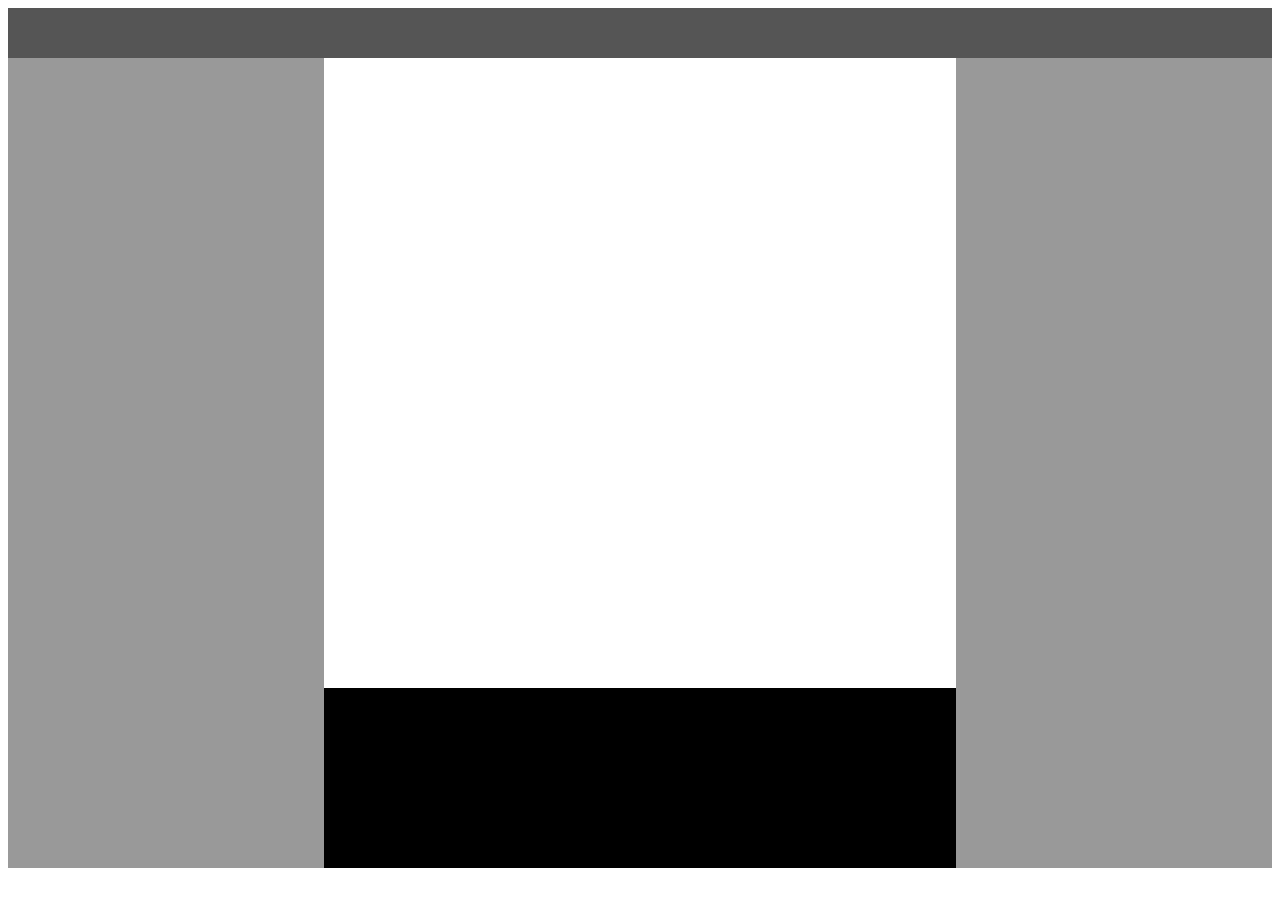
<file: first/index.html>
<!DOCTYPE html>
<html lang="en">
<head>
    <meta charset="UTF-8">
    <meta name="viewport"
          content="width=device-width, user-scalable=no, initial-scale=1.0, maximum-scale=1.0, minimum-scale=1.0">
    <meta http-equiv="X-UA-Compatible" content="ie=edge">
    <title>First</title>
    <link rel="stylesheet" href="index.css">
</head>
<body>
    <!--class="main_header"-->
    <header class="main_header"></header>
    <!--class="box"-->
    <div class="box"></div>
    <div class="box middle_box">
        <div class="top"></div>
        <footer class="bottom"></footer>
    </div>
    <div class="box"></div>
</body>
</html>
</file>
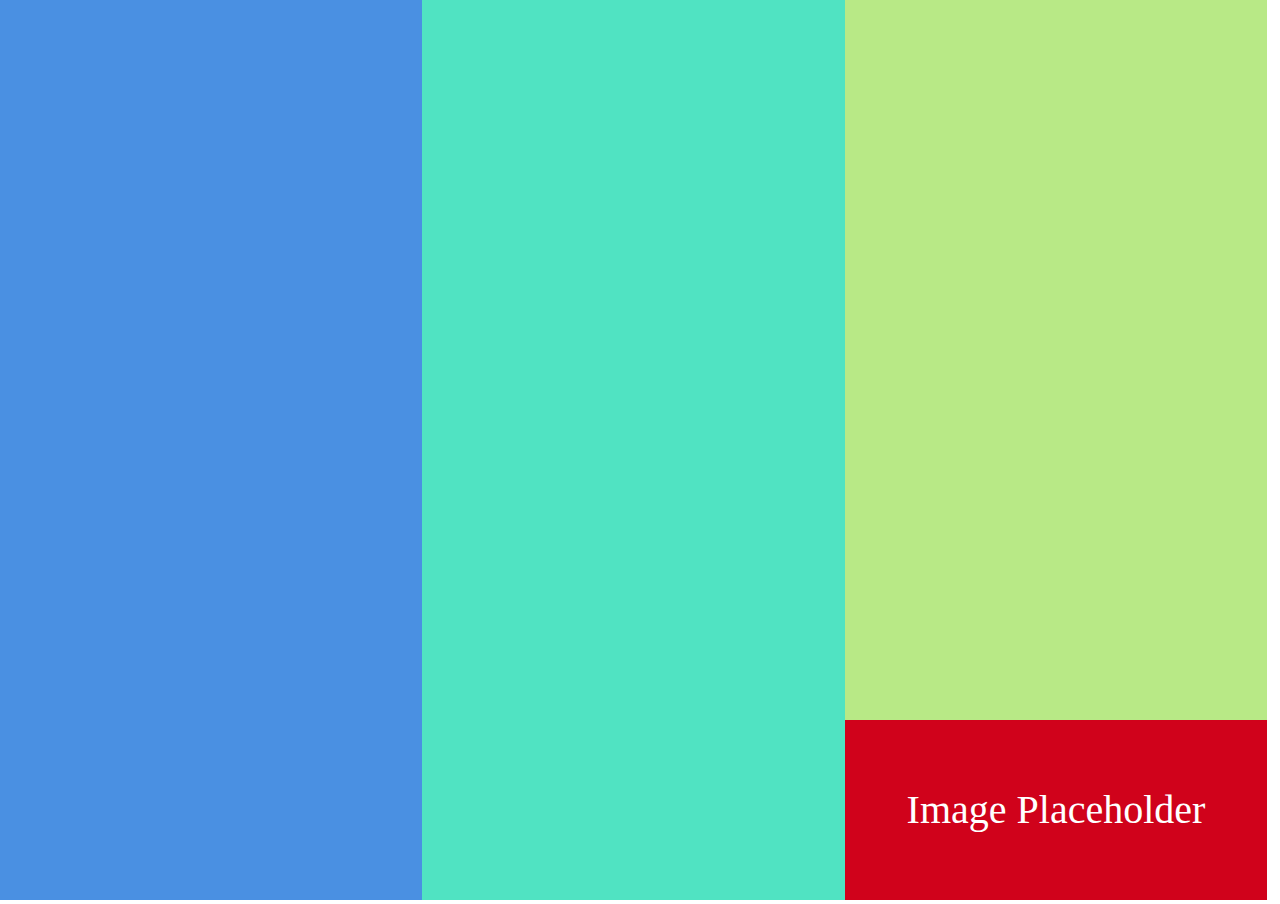
<file: second/index.html>
<!DOCTYPE html>
<html lang="en">
<head>
    <meta charset="UTF-8">
    <meta name="viewport" content="width=device-width, initial-scale=1.0">
    <meta http-equiv="X-UA-Compatible" content="ie=edge">
    <title>HTML DAY ONE - Project - #2</title>
    <link rel="stylesheet" href="index.css">
</head>
<body>
     <div class="container">
    <div class="column first"></div><div class="column second">
    </div><div class="column third">
        <div class="placeholder">Image Placeholder</div>
    </div>
    </div>
     </div> 
</body>
</html>
</file>
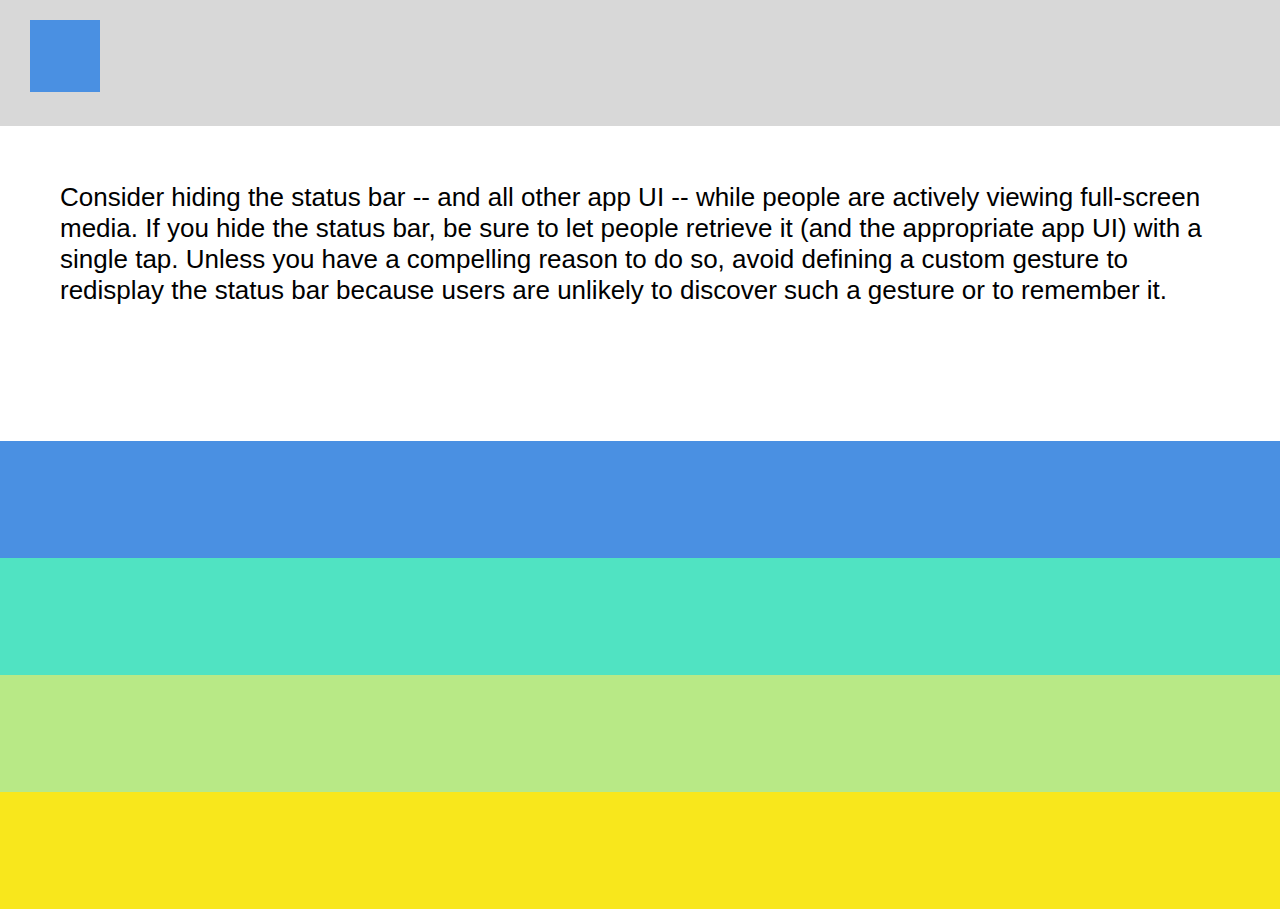
<file: third/index.html>
<!DOCTYPE html>
<html lang="en">
<head>
    <meta charset="UTF-8">
    <meta name="viewport" content="width=device-width, initial-scale=1.0">
    <meta http-equiv="X-UA-Compatible" content="ie=edge">
    <title>third</title>
    <link rel="stylesheet" href="index.css">
</head>
<body>
    <header class="main-header">
     <div class="logo-box"></div>   
    </header>
        <div class="box1 box1_p"><p>Consider hiding the status bar -- and all other app UI -- while people are actively viewing full-screen media. If you hide the status bar, be sure to let people retrieve it (and the appropriate app UI) with a single tap. Unless you have a compelling reason to do so, avoid defining a custom gesture to redisplay the status bar because users are unlikely to discover such a gesture or to remember it.</p></div>
        <div class="box2"></div>
        <div class="box3"></div>
        <div class="box4"></div>
        <div class="box5"></div>
</body>
</html>
</file>
<file: first/index.css>
/* .main_header {
    height: 50px;
    width: 100%;
    background: black;
}

.box {
    height: 90vh;
    width: 25%;
    background: grey;
    float: left;
} */


.main_header {
    height: 50px;
    width:100%;
    background: #555;
}

.box {
    height:90vh;
    width:25%;
    background: #999;
    float: left;
}

.middle_box {
    width:50%;
    background: yellow;
}

.top {
    width:100%;
    background: #fff;
    height:70vh;
}

.bottom {
    height:20vh;
    width:100%;
    background: #000;
}
</file>
<file: second/index.css>
html {
    box-sizing: border-box;
    margin: 0;
}

*, *:before, *:after {
    box-sizing: inherit;
}

body {
    margin: 0;
    padding: 0;
}

.column {
    width: 33%;
    height: 100vh;
    margin: 0px;
    display: inline-block;
    clear: none;
    padding: 0;
} 
.first {
    background: #4A90E2;
   padding: 0;
   margin: 0;
}

.second {
    background: #50E3C2;
   padding: 0;
   margin: 0;
}

.third {
    background: #B8E986;
    padding: 0;
    margin: 0;
}

.placeholder {
    background: #D0021B;
    float: right;
    height: 20vh;
    width: 100%;
    display: block;
    margin-top: 80vh;
    font-size: 40px;
    color: white;
    text-align: center;
    line-height: 20vh;
}
</file>
<file: third/index.css>
html {
    box-sizing: border-box;
}
*, *:before, *:after {
    box-sizing: inherit;
}

body {
    margin: 0;
}

.main-header {
    height: 14vh;
    width:100%;
    background: #D8D8D8;
    margin: 0;
}

.logo-box {
    height: 8vh;
    width: 70px;
    background: #4A90E2;
    float: left;
    margin-top: 20px;
    margin-left: 30px;
}

row {
    width: 100%;
    margin: 0;
    display: block;
}

.box1 {
    height: 35vh;
    width: 100%;
    background: #FFFFFF;
}

.box1_p {
    color: black;
    padding: 30px 60px;
    font-size: 26px;
    font-family: Arial, Helvetica, sans-serif;
    text-overflow: clip;
}

.box2 {
    height: 13vh;
    width: 100%;
    background: #4A90E2;
}

.box3 {
    height: 13vh;
    width: 100%;
    background: #50E3C2;
}

.box4 {
    height: 13vh;
    width: 100%;
    background: #B8E986;
}

.box5 {
    height: 13vh;
    width: 100%;
    background: #F8E71C;
}
</file>
